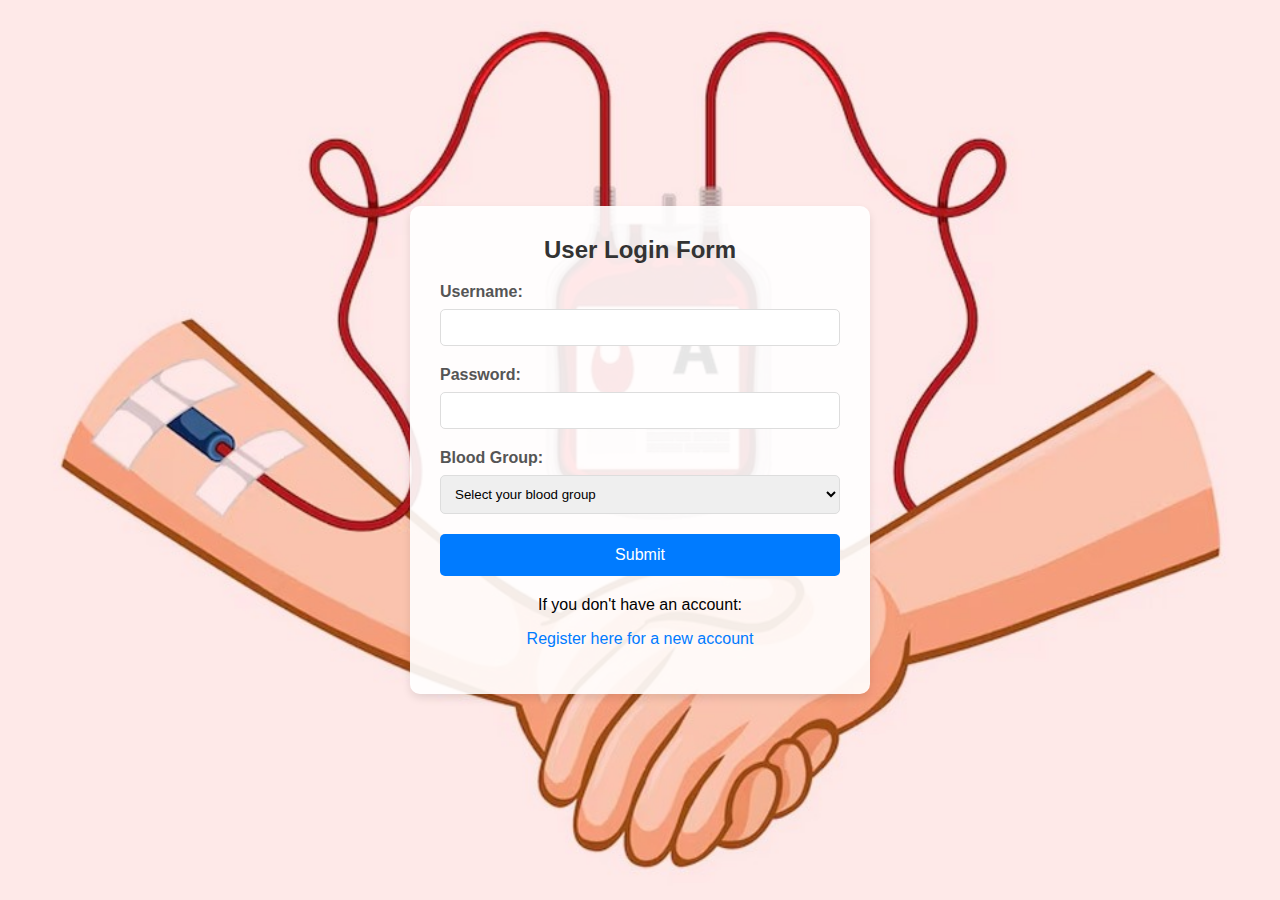
<file: index.html>
<!DOCTYPE html>
<html lang="en">
<head>
    <meta charset="UTF-8">
    <meta name="viewport" content="width=device-width, initial-scale=1.0">
    <title>User Login Form</title>
    <link rel="stylesheet" href="style.css">
</head>
<body>
    <div class="container">
        <h2>User Login Form</h2>
        <form id="loginForm" action="connect.php" method="post">
            <input type="hidden" name="form_type" value="login">
            <div class="form-group">
                <label for="username">Username:</label>
                <input type="text" id="username" name="username" required>
            </div>
            <div class="form-group">
                <label for="password">Password:</label>
                <input type="password" id="password" name="password" required>
            </div>
            <div class="form-group">
                <label for="bloodGroup">Blood Group:</label>
                <select id="bloodGroup" name="bloodGroup" required>
                    <option value="" disabled selected>Select your blood group</option>
                    <option value="A+">A+</option>
                    <option value="A-">A-</option>
                    <option value="B+">B+</option>
                    <option value="B-">B-</option>
                    <option value="AB+">AB+</option>
                    <option value="AB-">AB-</option>
                    <option value="O+">O+</option>
                    <option value="O-">O-</option>
                </select>
            </div>
            <div class="form-group">
                <button type="submit">Submit</button>
            </div>
            <div id="additional-options">
                <p>If you don't have an account:</p>
                <p><a href="register.html">Register here for a new account</a></p>
            </div>
        </form>
    </div>
</body>
</html>
</file>
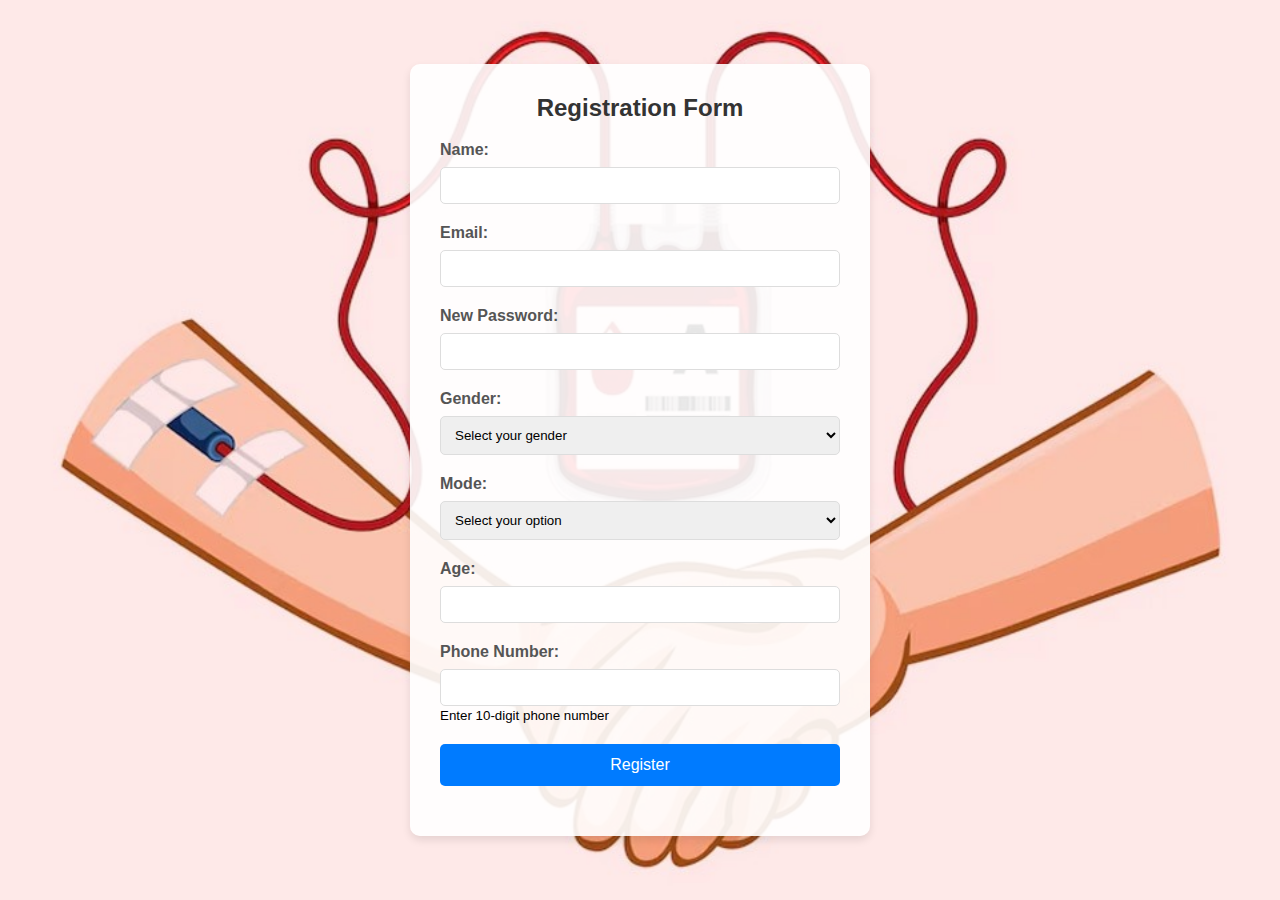
<file: register.html>
<!DOCTYPE html>
<html lang="en">
<head>
    <meta charset="UTF-8">
    <meta name="viewport" content="width=device-width, initial-scale=1.0">
    <title>Registration Form</title>
    <link rel="stylesheet" href="style.css">
</head>
<body>
    <div class="container">
        <h2>Registration Form</h2>
        <form id="registerForm" action="connect.php" method="post">
            <input type="hidden" name="form_type" value="register">
            <div class="form-group">
                <label for="name">Name:</label>
                <input type="text" id="name" name="name" required>
            </div>
            <div class="form-group">
                <label for="email">Email:</label>
                <input type="email" id="email" name="email" required>
            </div>
            <div class="form-group">
                <label for="newPassword">New Password:</label>
                <input type="password" id="newPassword" name="newPassword" required>
            </div>
            <div class="form-group">
                <label for="gender">Gender:</label>
                <select id="gender" name="gender" required>
                    <option value="" disabled selected>Select your gender</option>
                    <option value="male">Male</option>
                    <option value="female">Female</option>
                </select>
            </div>
            <div class="form-group">
                <label for="mode">Mode:</label>
                <select id="mode" name="mode" required>
                    <option value="" disabled selected>Select your option</option>
                    <option value="donor">Donor</option>
                    <option value="receiver">Receiver</option>
                </select>
            </div>
            <div id="donorQuestions" class="hidden">
                <div class="form-group">
                    <label for="smoker">Do you smoke?</label>
                    <select id="smoker" name="smoker">
                        <option value="" disabled selected>Select your habit</option>
                        <option value="yes">Yes</option>
                        <option value="no">No</option>
                    </select>
                </div>
                <div class="form-group">
                    <label for="alcoholic">Do you drink alcohol?</label>
                    <select id="alcoholic" name="alcoholic">
                        <option value="" disabled selected>Select your habit</option>
                        <option value="yes">Yes</option>
                        <option value="no">No</option>
                    </select>
                </div>
            </div>
            <div class="form-group">
                <label for="age">Age:</label>
                <input type="number" id="age" name="age" min="0" max="50" required>
            </div>
            <div class="form-group">
                <label for="phoneNumber">Phone Number:</label>
                <input type="text" id="phoneNumber" name="phoneNumber" pattern="\d{10}" required>
                <small>Enter 10-digit phone number</small>
            </div>
            <div class="form-group">
                <button type="submit">Register</button>
            </div>
        </form>
    </div>

    <script>
        document.getElementById('mode').addEventListener('change', function() {
            const mode = this.value;
            const donorQuestions = document.getElementById('donorQuestions');
            
            if (mode === 'donor') {
                donorQuestions.classList.remove('hidden');
            } else {
                donorQuestions.classList.add('hidden');
            }
        });
    </script>
</body>
</html>
</file>
<file: style.css>
body {
    font-family: Arial, sans-serif;
    background-color: #f4f4f4;
    display: flex;
    justify-content: center;
    align-items: center;
    height: 100vh;
    width: 100%;
    margin: 0;
    background-image: url('registerPage.jpg');
    background-size: cover;
    background-position: center;
    background-repeat: no-repeat;
    position: relative;
    overflow-x: hidden;
}

.container {
    background-color: rgba(255, 255, 255, 0.9);
    padding: 30px;
    border-radius: 10px;
    box-shadow: 0 4px 8px rgba(0, 0, 0, 0.1);
    width: 100%;
    max-width: 400px;
    position: relative;
    margin: 20px;
    animation: fadeIn 0.5s ease-in-out;
}

@keyframes fadeIn {
    from {
        opacity: 0;
        transform: translateY(-10%);
    }
    to {
        opacity: 1;
        transform: translateY(0);
    }
}

h2 {
    margin-top: 0;
    font-size: 24px;
    color: #333;
    text-align: center;
}

.form-group {
    margin-bottom: 20px;
}

.form-group label {
    display: block;
    margin-bottom: 8px;
    color: #555;
    font-weight: bold;
}

.form-group input,
.form-group select {
    width: 100%;
    padding: 10px;
    border: 1px solid #ddd;
    border-radius: 5px;
    box-sizing: border-box;
    transition: border-color 0.3s ease;
}

.form-group input:focus,
.form-group select:focus {
    border-color: #007bff;
    outline: none;
}

.form-group button {
    width: 100%;
    padding: 12px;
    background-color: #007bff;
    color: white;
    border: none;
    border-radius: 5px;
    cursor: pointer;
    font-size: 16px;
    transition: background-color 0.3s ease;
}

.form-group button:hover {
    background-color: #0056b3;
}

#additional-options {
    text-align: center;
    margin-top: 20px;
}

#additional-options a {
    color: #007bff;
    text-decoration: none;
    display: block;
    margin-top: 10px;
    transition: color 0.3s ease;
}

#additional-options a:hover {
    text-decoration: underline;
    color: #0056b3;
}

.hidden {
    display: none;
}
</file>
